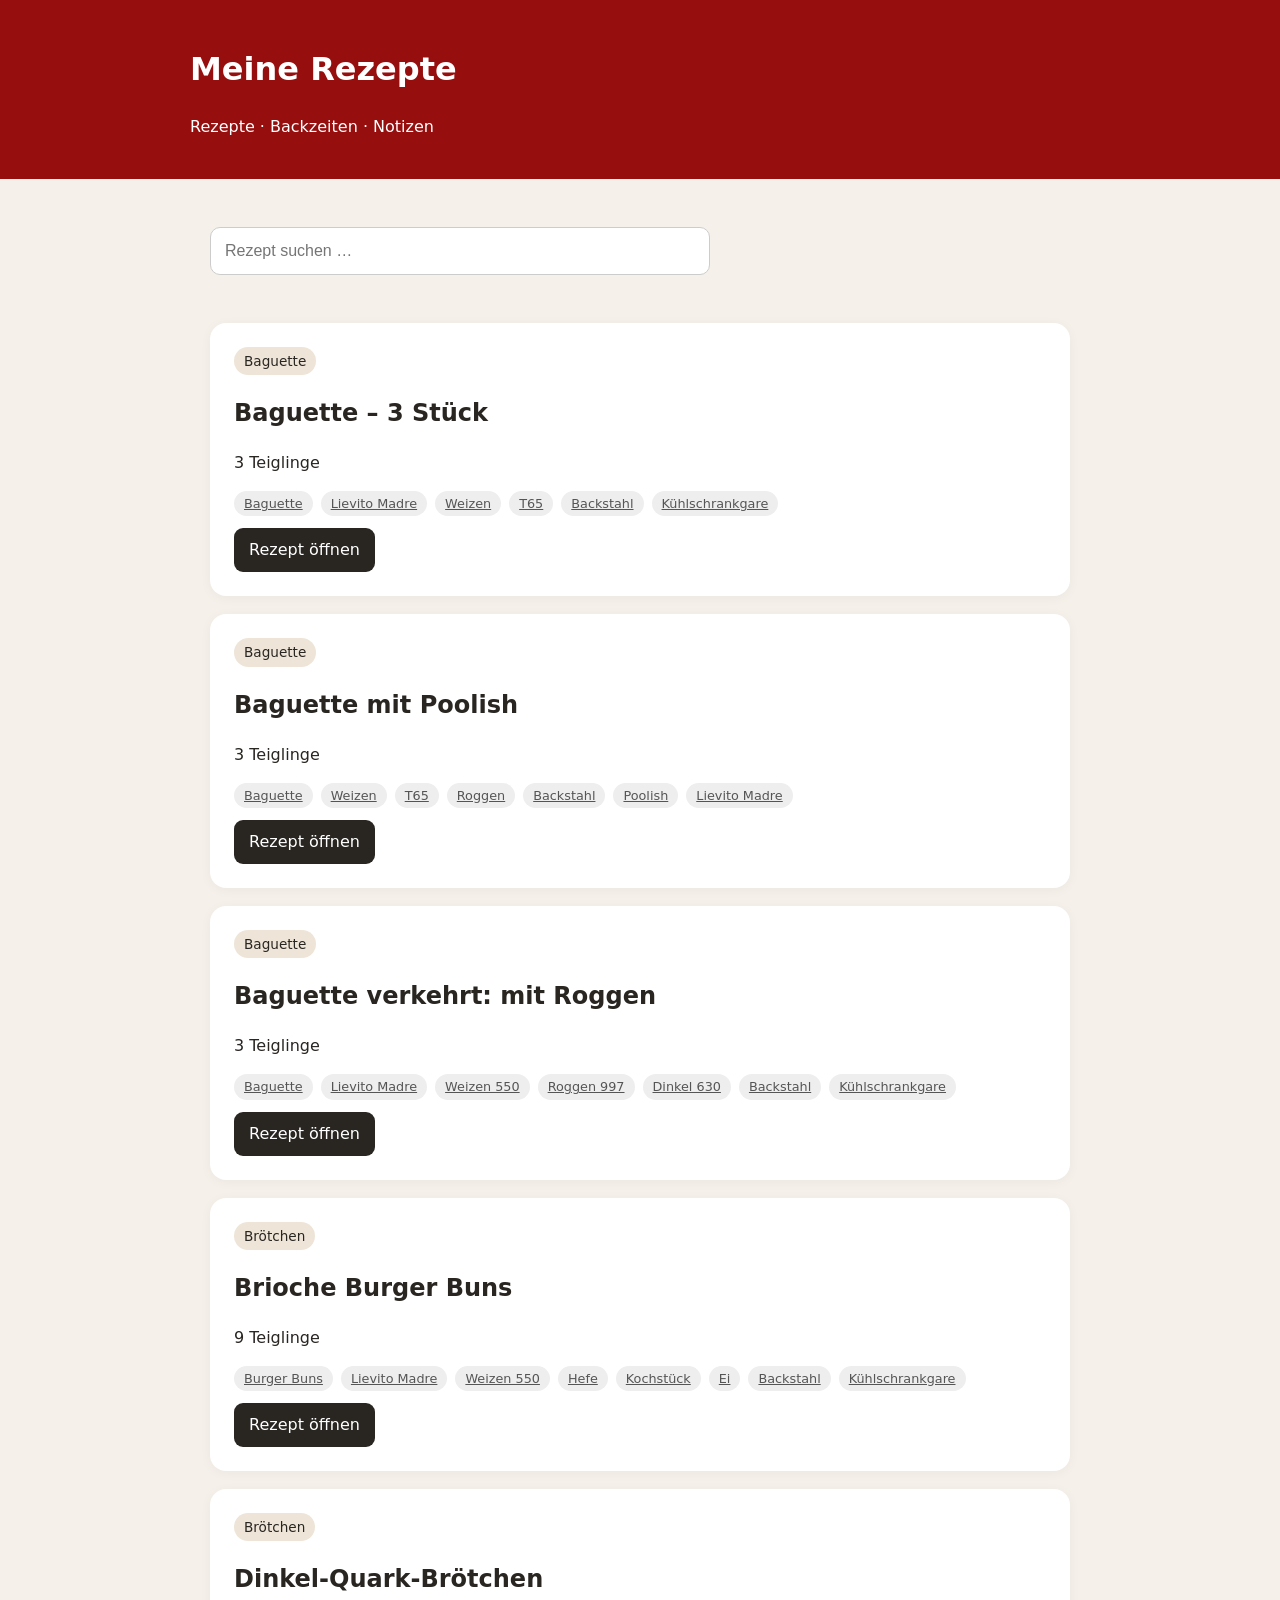
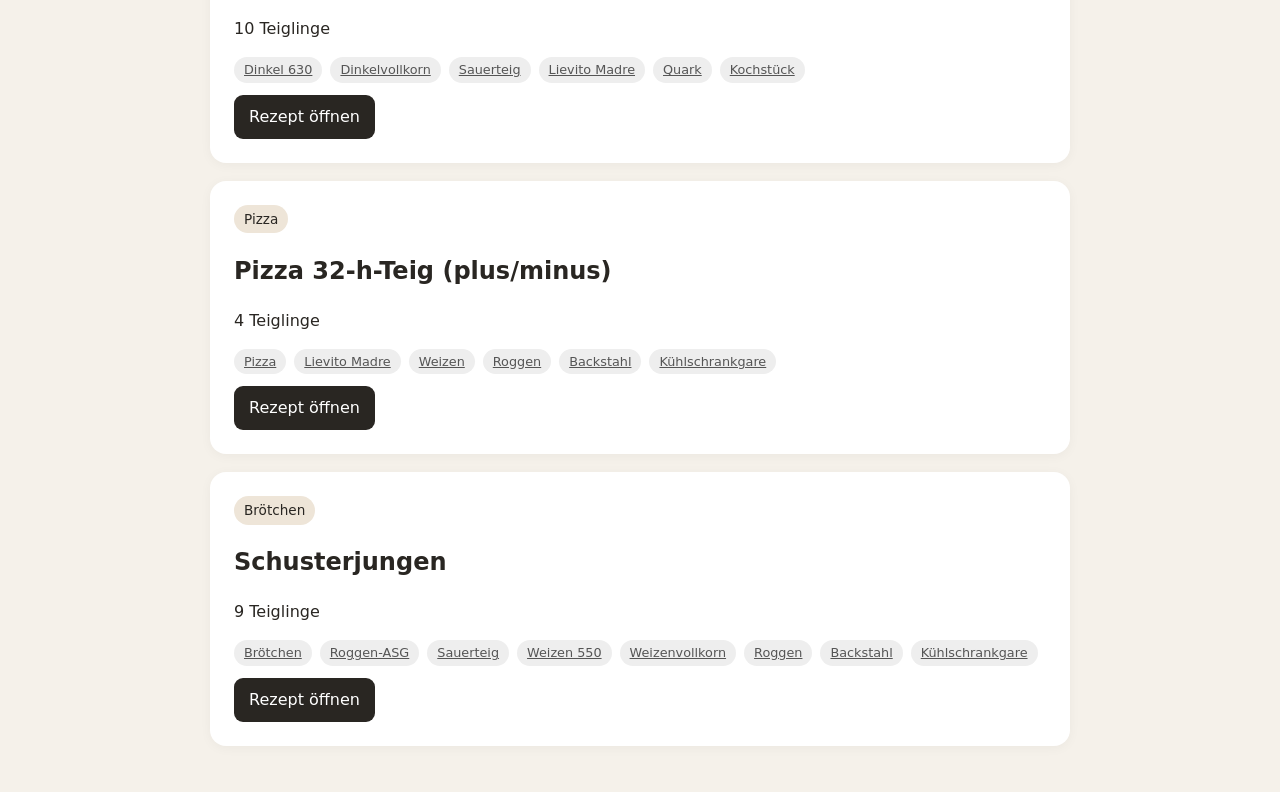
<file: index.html>
<!doctype html>
<html lang="de">

<head>
  <meta charset="utf-8">
  <meta name="viewport" content="width=device-width, initial-scale=1">

  <title>Mein Backbuch</title>

  <link rel="stylesheet" href="style.css">
</head>

<body>

  <header>
    <h1>Meine Rezepte</h1>
    <p>Rezepte · Backzeiten · Notizen</p>
  </header>

  <main>

    <section class="hero">

      <input id="search" placeholder="Rezept suchen …">

    </section>


    <!-- AKTIVER TAG-FILTER -->

    <div id="active-filter"></div>


    <!-- REZEPTE -->

    <div id="recipes"></div>

  </main>


  <script>

    const el =
      document.getElementById("recipes");

    const search =
      document.getElementById("search");

    const activeFilter =
      document.getElementById("active-filter");


    let data = [];


    /*
     * TAG AUS URL LESEN
     */

    const params =
      new URLSearchParams(
        window.location.search
      );

    const selectedTag =
      params.get("tag");


    /*
     * REZEPTE LADEN
     */

    async function load() {

      try {

        console.log(
          "1. Lade rezepte.json"
        );


        const response =
          await fetch("rezepte.json");


        console.log(
          "rezepte.json Status:",
          response.status
        );


        if (!response.ok) {

          throw new Error(
            "rezepte.json HTTP " +
            response.status
          );

        }


        const index =
          await response.json();


        console.log(
          "2. Rezeptliste:",
          index
        );


        data =
          await Promise.all(

            index.recipes.map(
              async file => {

                console.log(
                  "3. Lade:",
                  file
                );


                const response =
                  await fetch(
                    "rezepte/" + file
                  );


                console.log(
                  file,
                  "Status:",
                  response.status
                );


                if (!response.ok) {

                  throw new Error(
                    file +
                    " HTTP " +
                    response.status
                  );

                }


                const recipe =
                  await response.json();


                console.log(
                  "4. Rezept geladen:",
                  recipe
                );


                return recipe;

              }
            )

          );


        console.log(
          "5. Alle Rezepte:",
          data
        );


        render();


      } catch (error) {

        console.error(
          "FEHLER:",
          error
        );


        el.innerHTML = `

          <section class="panel">

            <h2>
              Fehler beim Laden
            </h2>

            <p>
              ${error.message}
            </p>

            <p>
              Details stehen in der
              Browser-Konsole.
            </p>

          </section>

        `;

      }

    }


    /*
     * REZEPTE ANZEIGEN
     */

    function render() {

      const q =
        search.value
          .toLowerCase()
          .trim();


      /*
       * AKTIVEN TAG ANZEIGEN
       */

      if (selectedTag) {

        activeFilter.innerHTML = `

          <div class="active-tag">

            <span>
              Tag:
              <strong>
                ${selectedTag}
              </strong>
            </span>

            <a href="index.html">
              ✕ Filter entfernen
            </a>

          </div>

        `;

      } else {

        activeFilter.innerHTML =
          "";

      }


      /*
       * REZEPTE FILTERN
       */

      const filtered =
        data.filter(recipe => {


          /*
           * SUCHFILTER
           */

          const matchesSearch =
            !q ||
            (
              recipe.title &&
              recipe.title
                .toLowerCase()
                .includes(q)
            );


          /*
           * TAGFILTER
           */

          const matchesTag =
            !selectedTag ||
            (
              recipe.tags &&
              recipe.tags.some(
                tag =>
                  tag.toLowerCase() ===
                  selectedTag.toLowerCase()
              )
            );


          return (
            matchesSearch &&
            matchesTag
          );

        });


      /*
       * KEINE TREFFER
       */

      if (!filtered.length) {

        el.innerHTML = `

          <section class="panel">

            <h2>
              Keine Rezepte gefunden
            </h2>

            ${selectedTag
            ? `
                  <p>
                    Es gibt keine Rezepte
                    mit dem Tag
                    <strong>
                      ${selectedTag}
                    </strong>.
                  </p>
                `
            : `
                  <p>
                    Zu deiner Suche wurden
                    keine Rezepte gefunden.
                  </p>
                `
          }

          </section>

        `;

        return;

      }


      /*
       * REZEPTE AUSGEBEN
       */

      el.innerHTML =

        filtered

          .map(recipe => `

            <article class="card">

              <div>

                <span class="tag">
                  ${recipe.category || ""}
                </span>


                <h2>
                  ${recipe.title}
                </h2>


                <p>
                  ${recipe.portions || ""}
                  Teiglinge
                </p>


                ${recipe.tags &&
              recipe.tags.length
              ? `

                      <div class="recipe-tags">

                        ${recipe.tags
                .map(tag => `

                            <a
                              class="recipe-tag"
                              href="index.html?tag=${encodeURIComponent(tag)}"
                            >
                              ${tag}
                            </a>

                          `)
                .join("")
              }

                      </div>

                    `
              : ""
            }


                <a
                  class="button"
                  href="rezept.html?id=${encodeURIComponent(recipe.id)}"
                >
                  Rezept öffnen
                </a>

              </div>

            </article>

          `)

          .join("");

    }


    /*
     * SUCHE
     */

    search.oninput =
      render;


    /*
     * START
     */

    load();

  </script>

</body>

</html>
</file>
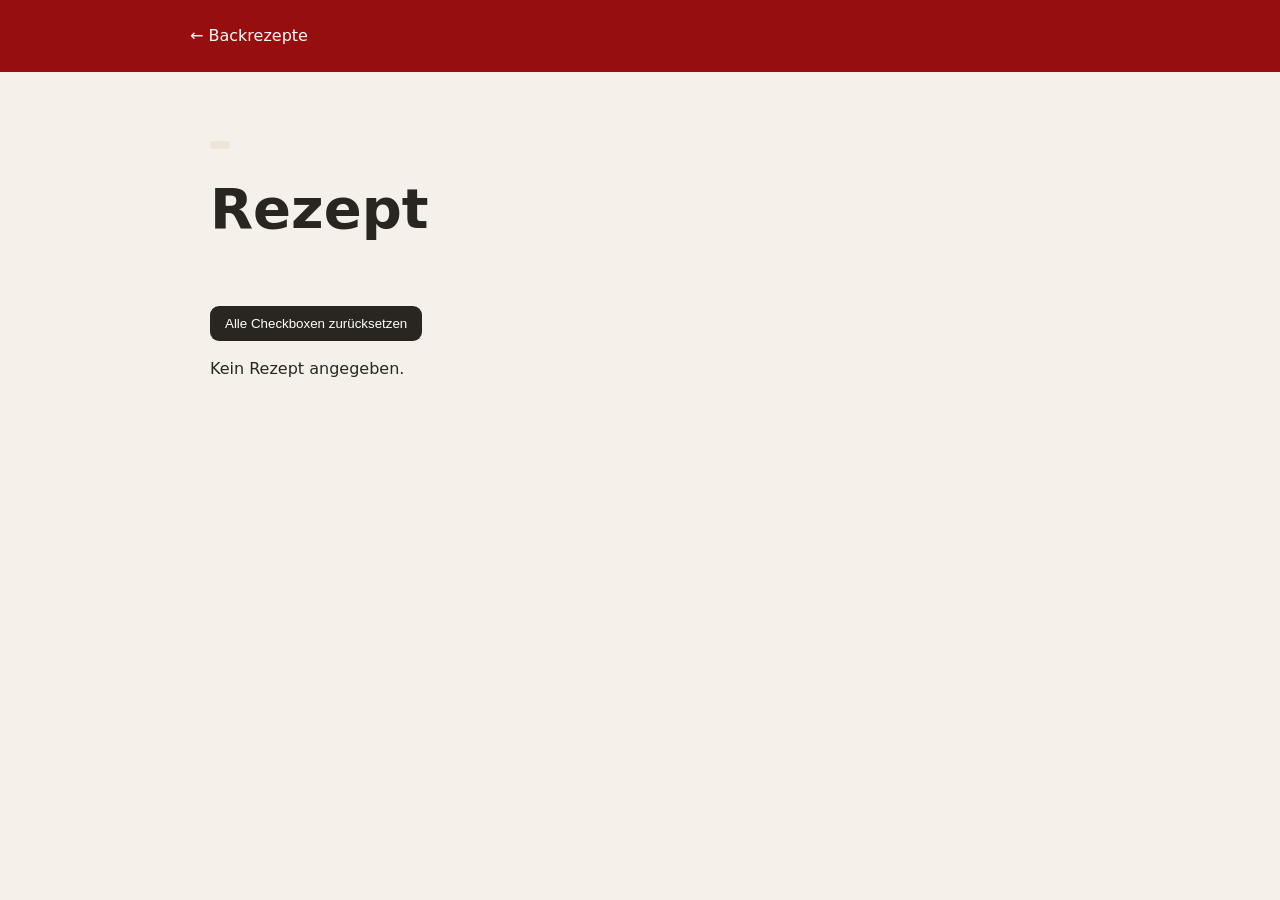
<file: rezept.html>
<!doctype html>
<html lang="de">

<head>
  <meta charset="utf-8">
  <meta name="viewport" content="width=device-width, initial-scale=1">

  <title>Rezept</title>

  <link rel="stylesheet" href="style.css">
</head>

<body>

  <header>
    <a href="index.html">← Backrezepte</a>
  </header>

  <main>

    <section class="recipe-head">

      <div id="tags" class="recipe-tags"></div>

      <span id="category" class="tag"></span>

      <h1 id="title">Rezept</h1>

      <p id="portions"></p>

      <div id="recipe-images" class="recipe-images"></div>

    </section>


    <!-- ZURÜCKSETZEN -->

    <button type="button" onclick="resetAllCheckboxes()">
      Alle Checkboxen zurücksetzen
    </button>


    <section id="recipe-sections" class="recipe-sections"></section>

  </main>


  <script>

    const params =
      new URLSearchParams(
        window.location.search
      );

    const recipeId =
      params.get("id");

    const recipeContainer =
      document.getElementById(
        "recipe-sections"
      );


    if (!recipeId) {

      recipeContainer.innerHTML =
        "<p>Kein Rezept angegeben.</p>";

    } else {

      loadRecipe();

    }


    /*
     * REZEPT LADEN
     */

    async function loadRecipe() {

      try {

        console.log(
          "Lade Rezept:",
          recipeId
        );


        const response = await fetch(
          "rezepte/" + recipeId + ".json?v=" + Date.now()
        );
        if (!response.ok) {

          throw new Error(
            "Rezept konnte nicht geladen werden: " +
            response.status
          );

        }


        const recipe =
          await response.json();


        console.log(
          "Rezept geladen:",
          recipe
        );


        /*
         * TITEL
         */

        document.title =
          recipe.title +
          " – Backrezepte";

        document.getElementById(
          "title"
        ).textContent =
          recipe.title;


        /*
         * KATEGORIE
         */

        document.getElementById(
          "category"
        ).textContent =
          recipe.category || "";


        /*
         * PORTIONEN
         */

        if (recipe.portions) {

          document.getElementById(
            "portions"
          ).textContent =
            recipe.portions +
            " Stück";

        }


        /*
         * FOTOS
         */

        const imageContainer =
          document.getElementById(
            "recipe-images"
          );


        imageContainer.innerHTML =
          "";


        if (
          recipe.images &&
          recipe.images.length
        ) {

          recipe.images.forEach(
            image => {

              const img =
                document.createElement(
                  "img"
                );


              img.src =
                "images/" +
                image;


              img.alt =
                recipe.title;


              imageContainer.appendChild(
                img
              );

            }
          );

        }


        /*
         * TAGS
         */

        const tagsContainer =
          document.getElementById(
            "tags"
          );


        tagsContainer.innerHTML =
          "";


        if (
          recipe.tags &&
          recipe.tags.length
        ) {

          recipe.tags.forEach(
            tag => {

              const tagElement =
                document.createElement(
                  "a"
                );


              tagElement.className =
                "recipe-tag";


              tagElement.textContent =
                tag;


              tagElement.href =
                "index.html?tag=" +
                encodeURIComponent(tag);


              tagsContainer.appendChild(
                tagElement
              );

            }
          );

        }


        /*
         * ÜBERBLICK
         */

        recipeContainer.innerHTML =
          "";


        if (recipe.overview) {

          const overview =
            document.createElement(
              "section"
            );


          overview.className =
            "recipe-section overview-section";


          const heading =
            document.createElement(
              "h2"
            );


          heading.textContent =
            recipe.overview.title ||
            "Überblick";


          overview.appendChild(
            heading
          );


          const grid =
            document.createElement(
              "div"
            );


          grid.className =
            "recipe-grid";


          /*
           * LINKE SPALTE
           */

          const left =
            document.createElement(
              "div"
            );


          left.className =
            "recipe-left";


          if (
            recipe.overview.checklist
          ) {

            recipe.overview.checklist.forEach(
              (
                item,
                itemIndex
              ) => {

                addCheckbox(
                  left,
                  item,
                  recipe.id +
                  "_overview_" +
                  itemIndex
                );

              }
            );

          }


          /*
           * RECHTE SPALTE
           */

          const right =
            document.createElement(
              "div"
            );


          right.className =
            "recipe-right";


          if (
            recipe.overview.text
          ) {

            const text =
              document.createElement(
                "p"
              );


            text.textContent =
              recipe.overview.text;


            right.appendChild(
              text
            );

          }


          grid.appendChild(
            left
          );


          grid.appendChild(
            right
          );


          overview.appendChild(
            grid
          );


          recipeContainer.appendChild(
            overview
          );

        }


        /*
         * REZEPTABSCHNITTE
         */

        if (
          !recipe.steps ||
          !recipe.steps.length
        ) {

          recipeContainer.innerHTML =
            "<p>Keine Rezeptschritte vorhanden.</p>";

          return;

        }


        recipe.steps.forEach(
          (
            step,
            stepIndex
          ) => {

            /*
             * ABSCHNITT
             */

            const section =
              document.createElement(
                "section"
              );


            section.className =
              "recipe-section";


            /*
             * ÜBERSCHRIFT
             */

            const heading =
              document.createElement(
                "h2"
              );


            const title =
              document.createElement(
                "span"
              );


            title.textContent =
              step.title;


            heading.appendChild(
              title
            );


            /*
             * ZEITINFORMATIONEN
             */

            const meta =
              document.createElement(
                "span"
              );


            meta.className =
              "step-meta";


            let metaText =
              "";


            if (step.day) {

              metaText +=
                " · Tag " +
                step.day;

            }


            if (step.time) {

              metaText +=
                " · " +
                step.time;

            }


            if (step.duration) {

              metaText +=
                " · " +
                formatDuration(
                  step.duration
                );

            }


            meta.textContent =
              metaText;


            heading.appendChild(
              meta
            );


            section.appendChild(
              heading
            );


            /*
             * ZWEI SPALTEN
             */

            const grid =
              document.createElement(
                "div"
              );


            grid.className =
              "recipe-grid";


            /*
             * LINKE SPALTE
             */

            const left =
              document.createElement(
                "div"
              );


            left.className =
              "recipe-left";


            /*
             * STAGE:
             * ZUTATEN AUTOMATISCH AUS ingredients
             */

            if (step.stage) {

              const ingredients =
                recipe.ingredients.filter(
                  ingredient =>
                    ingredient.stage ===
                    step.stage
                );


              ingredients.forEach(
                (
                  ingredient,
                  ingredientIndex
                ) => {

                  addCheckbox(
                    left,
                    formatIngredient(
                      ingredient
                    ),
                    recipe.id +
                    "_step_" +
                    stepIndex +
                    "_ingredient_" +
                    ingredientIndex
                  );

                }
              );

            }


            /*
             * NORMALE CHECKLISTE
             */

            else if (
              step.checklist
            ) {

              step.checklist.forEach(
                (
                  item,
                  itemIndex
                ) => {

                  addCheckbox(
                    left,
                    item,
                    recipe.id +
                    "_step_" +
                    stepIndex +
                    "_check_" +
                    itemIndex
                  );

                }
              );

            }


            /*
             * RECHTE SPALTE
             */

            const right =
              document.createElement(
                "div"
              );


            right.className =
              "recipe-right";


            /*
             * BESCHREIBUNG
             */

            if (step.text) {

              const text =
                document.createElement(
                  "p"
                );


              text.textContent =
                step.text;


              right.appendChild(
                text
              );

            }


            /*
             * TIMER
             */

            if (step.duration) {

              const timerButton =
                document.createElement(
                  "button"
                );


              timerButton.className =
                "timer";


              timerButton.textContent =
                "⏱ Timer " +
                formatDuration(
                  step.duration
                );


              timerButton.addEventListener(
                "click",
                () => {

                  startTimer(
                    step.duration,
                    timerButton
                  );

                }
              );


              right.appendChild(
                timerButton
              );

            }


            grid.appendChild(
              left
            );


            grid.appendChild(
              right
            );


            section.appendChild(
              grid
            );


            recipeContainer.appendChild(
              section
            );

          }
        );


      } catch (error) {

        console.error(
          "FEHLER beim Laden des Rezepts:",
          error
        );


        recipeContainer.innerHTML =
          "<p>Fehler beim Laden des Rezepts.</p>" +
          "<p>" +
          error.message +
          "</p>";

      }

    }


    /*
     * CHECKBOX
     */

    function addCheckbox(
      container,
      labelText,
      storageKey
    ) {

      const label =
        document.createElement(
          "label"
        );


      label.className =
        "ingredient-check";


      const checkbox =
        document.createElement(
          "input"
        );


      checkbox.type =
        "checkbox";


      /*
       * GESPEICHERTEN ZUSTAND LADEN
       */

      checkbox.checked =
        localStorage.getItem(
          storageKey
        ) === "true";


      /*
       * ÄNDERUNG SPEICHERN
       */

      checkbox.addEventListener(
        "change",
        () => {

          localStorage.setItem(
            storageKey,
            checkbox.checked
          );

        }
      );


      const text =
        document.createElement(
          "span"
        );


      text.textContent =
        labelText;


      label.appendChild(
        checkbox
      );


      label.appendChild(
        text
      );


      container.appendChild(
        label
      );

    }


    /*
     * ALLE CHECKBOXEN ZURÜCKSETZEN
     */

    function resetAllCheckboxes() {

      /*
       * SICHERHEITSABFRAGE
       */

      const confirmed =
        confirm(
          "Möchtest du wirklich alle Checkboxen dieses Rezepts zurücksetzen?"
        );


      if (!confirmed) {

        return;

      }


      /*
       * ALLE SICHTBAREN CHECKBOXEN
       * ZURÜCKSETZEN
       */

      document
        .querySelectorAll(
          'input[type="checkbox"]'
        )
        .forEach(
          checkbox => {

            checkbox.checked =
              false;

          }
        );


      /*
       * GESPEICHERTE CHECKBOX-ZUSTÄNDE
       * DIESES REZEPTS LÖSCHEN
       */

      Object.keys(
        localStorage
      ).forEach(
        key => {

          if (
            key.startsWith(
              recipeId + "_"
            )
          ) {

            localStorage.removeItem(
              key
            );

          }

        }
      );


      console.log(
        "Alle Checkboxen zurückgesetzt."
      );

    }


    /*
     * ZUTAT FORMATIEREN
     */

    function formatIngredient(
      ingredient
    ) {

      let text =
        ingredient.name;


      if (
        ingredient.amount !== undefined &&
        ingredient.amount !== null
      ) {

        text =
          ingredient.amount +
          " " +
          (ingredient.unit || "") +
          " " +
          ingredient.name;

      }


      return text;

    }


    /*
     * DAUER FORMATIEREN
     */

    function formatDuration(
      duration
    ) {

      if (!duration) {

        return "";

      }


      const parts =
        duration.split(":");


      const hours =
        parseInt(
          parts[0],
          10
        );


      const minutes =
        parseInt(
          parts[1],
          10
        );


      if (
        hours > 0 &&
        minutes > 0
      ) {

        return (
          hours +
          " h " +
          minutes +
          " min"
        );

      }


      if (hours > 0) {

        return hours + " h";

      }


      return minutes + " min";

    }


    /*
     * TIMER
     */

    function startTimer(
      duration,
      button
    ) {

      if (
        button.dataset.running ===
        "true"
      ) {

        return;

      }


      const parts =
        duration.split(":");


      let seconds =
        parseInt(
          parts[0],
          10
        ) *
        3600 +
        parseInt(
          parts[1],
          10
        ) *
        60;


      if (seconds <= 0) {

        return;

      }


      button.dataset.running =
        "true";


      const interval =
        setInterval(
          () => {

            const minutes =
              Math.floor(
                seconds / 60
              );


            const secs =
              seconds % 60;


            button.textContent =
              "⏱ " +
              String(
                minutes
              ).padStart(
                2,
                "0"
              ) +
              ":" +
              String(
                secs
              ).padStart(
                2,
                "0"
              );


            if (seconds <= 0) {

              clearInterval(
                interval
              );


              button.textContent =
                "⏱ Fertig!";


              button.dataset.running =
                "false";


              return;

            }


            seconds--;

          },
          1000
        );

    }

  </script>

</body>

</html>
</file>
<file: style.css>
*{box-sizing:border-box}body{margin:0;background:#f5f1ea;color:#292622;font:16px/1.5 system-ui,-apple-system,BlinkMacSystemFont,"Segoe UI",sans-serif}header{background:#292622;color:white;padding:24px max(20px,calc((100% - 900px)/2))}header a{color:white;text-decoration:none}main{max-width:900px;margin:auto;padding:28px 20px}.hero,.recipe-head{padding:20px 0 30px}.hero h2,.recipe-head h1{font-size:clamp(2rem,5vw,3.5rem);margin:.2em 0}.hero input{width:100%;max-width:500px;padding:14px;border:1px solid #ccc;border-radius:10px;font-size:16px}.card,.panel{background:white;border-radius:16px;padding:24px;margin:18px 0;box-shadow:0 2px 12px #0000000b}.tag{display:inline-block;border-radius:999px;padding:4px 10px;background:#eee5d8;font-size:.85rem}.button,button{display:inline-block;border:0;border-radius:9px;padding:10px 15px;background:#292622;color:white;text-decoration:none;cursor:pointer}.panel h2{margin-top:0}.panel h3{margin-bottom:5px}.panel ul{margin-top:5px}.mode-head{display:flex;justify-content:space-between;gap:15px;align-items:center}.step{display:grid;grid-template-columns:90px 1fr;gap:18px;padding:22px 0;border-top:1px solid #ddd}.step.done{opacity:.45}.time{font-weight:700;font-size:1.2rem}.time small{display:block;font-size:.8rem;font-weight:400;color:#777}.stepbody h3{margin:0 0 5px}.stepbody p{margin-top:5px}.timer,.check{margin:5px 8px 0 0}.timer{background:#8a5a35}.check{background:#eee;color:#292622}@media(max-width:600px){.mode-head{align-items:flex-start;flex-direction:column}.step{grid-template-columns:70px 1fr}.stepbody p{font-size:.95rem}}

header{background:#960e0e;color:white;padding:24px max(20px,calc((100% - 900px)/2))}


.recipe-images {
  display: flex;
  gap: 12px;
  overflow-x: auto;
  margin-top: 20px;
  padding-bottom: 5px;
}

.recipe-images img {
  height: 250px;
  width: auto;
  object-fit: cover;
  border-radius: 10px;
  flex-shrink: 0;
}

.recipe-sections {
  margin-top: 10px;
}

.recipe-section {
  margin: 45px 0;
}

.recipe-section h2 {
  margin: 0 0 18px;
  font-size: 1.5rem;
  line-height: 1.3;
}

.step-meta {
  font-size: .85rem;
  font-weight: 400;
  color: #777;
}

.recipe-grid {
  display: grid;
  grid-template-columns: minmax(250px, 1fr) minmax(0, 2fr);
  gap: 40px;
  background: white;
  border-radius: 16px;
  padding: 24px;
  box-shadow: 0 2px 12px #0000000b;
}

.recipe-left {
  display: flex;
  flex-direction: column;
  gap: 12px;
}

.ingredient-check {
  display: flex;
  align-items: flex-start;
  gap: 10px;
  cursor: pointer;
  line-height: 1.4;
}

.ingredient-check input {
  width: 20px;
  height: 20px;
  margin: 2px 0 0;
  flex-shrink: 0;
  cursor: pointer;
}

.ingredient-check input:checked + span {
  text-decoration: line-through;
  opacity: .45;
}

.recipe-right p {
  margin-top: 0;
}

.recipe-right .timer {
  margin-top: 10px;
}

@media (max-width: 600px) {

  .recipe-grid {
    grid-template-columns: 1fr;
    gap: 25px;
  }

  .recipe-section h2 {
    font-size: 1.3rem;
  }

  .step-meta {
    display: block;
    margin-top: 4px;
  }

}

.recipe-tags {
  display: flex;
  flex-wrap: wrap;
  gap: 8px;
  margin-bottom: 12px;
}

.recipe-tag {
  display: inline-block;
  padding: 5px 10px;
  background: #eee;
  color: #555;
  border-radius: 999px;
  font-size: .8rem;
  line-height: 1.2;
}
</file>
